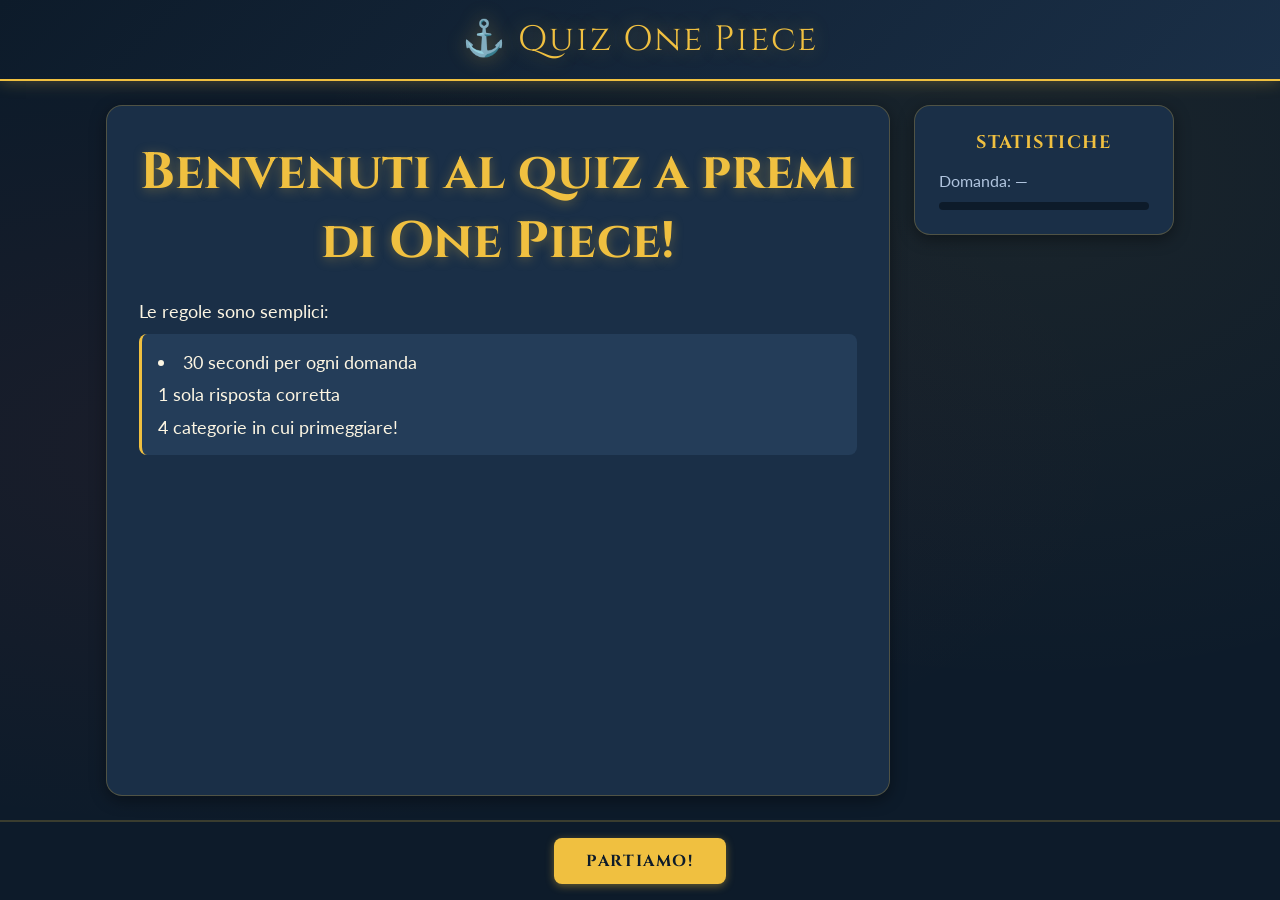
<file: index.html>
<!DOCTYPE html>
<html lang="it">
<head>
    <meta charset="UTF-8">
    <meta name="viewport" content="width=device-width, initial-scale=1.0">
    <title>Quiz One Piece</title>
    <link rel="preconnect" href="https://fonts.googleapis.com">
    <link rel="preconnect" href="https://fonts.gstatic.com" crossorigin>
    <link href="https://fonts.googleapis.com/css2?family=Cinzel:wght@400;700&family=Lato:wght@300;400;700&display=swap" rel="stylesheet">
    <link rel="stylesheet" href="sources/Interactive-Educational-Quiz.css">
    <script src="sources/Interactive-Educational-Quiz.js" defer></script>
    <link rel="icon" href="data:image/svg+xml,<svg xmlns=%22http://www.w3.org/2000/svg%22 viewBox=%220 0 100 100%22><text y=%22.9em%22 font-size=%2290%22>&#9875;</text></svg>">
</head>
<body onload="Init()">
<header id="header">
  <span class="quiz-title">⚓ Quiz One Piece</span>
</header>
<div class="content-area">
  <main id="main"></main>
  <aside id="aside">
    <h3>Statistiche</h3>
    <p id="stat-domanda" style="color:var(--color-text-dim);font-size:var(--text-sm)">Domanda: —</p>
    <div class="score-bar">
      <div class="score-fill" id="progress-fill" style="width:0%"></div>
    </div>
  </aside>
</div>
<footer id="footer"></footer>
</body>
</html>
</file>
<file: sources/Interactive-Educational-Quiz.css>
:root {
  --color-navy:        #0d1b2a;
  --color-navy-mid:    #1a2f47;
  --color-navy-light:  #243d59;
  --color-red:         #c0392b;
  --color-red-hover:   #e74c3c;
  --color-gold:        #f0c040;
  --color-gold-hover:  #f5d060;
  --color-text:        #fdf6e3;
  --color-text-dim:    #b0c4de;
  --color-border:      rgba(240, 192, 64, 0.25);

  --font-display: 'Cinzel', 'Georgia', serif;
  --font-body:    'Lato', 'Helvetica Neue', sans-serif;

  --space-2:  0.5rem;
  --space-3:  0.75rem;
  --space-4:  1rem;
  --space-6:  1.5rem;
  --space-8:  2rem;

  --text-xs:   clamp(0.75rem,  0.7rem  + 0.25vw, 0.875rem);
  --text-sm:   clamp(0.875rem, 0.8rem  + 0.35vw, 1rem);
  --text-base: clamp(1rem,     0.95rem + 0.25vw, 1.125rem);
  --text-lg:   clamp(1.125rem, 1rem    + 0.75vw, 1.5rem);
  --text-xl:   clamp(1.5rem,   1.2rem  + 1.25vw, 2.25rem);
  --text-2xl:  clamp(2rem,     1.2rem  + 2.5vw,  3.5rem);

  --radius-sm: 0.375rem;
  --radius-md: 0.5rem;
  --radius-lg: 0.75rem;
  --radius-xl: 1rem;

  --shadow-gold: 0 0 16px rgba(240, 192, 64, 0.3);
  --shadow-card: 0 4px 16px rgba(0, 0, 0, 0.4);
  --transition: 180ms cubic-bezier(0.16, 1, 0.3, 1);
}

*, *::before, *::after { box-sizing: border-box; margin: 0; padding: 0; }

html { -webkit-font-smoothing: antialiased; text-rendering: optimizeLegibility; scroll-behavior: smooth; }

body {
  min-height: 100dvh;
  display: flex;
  flex-direction: column;
  font-family: var(--font-body);
  font-size: var(--text-base);
  color: var(--color-text);
  background-color: var(--color-navy);
  background-image:
    radial-gradient(ellipse at 20% 50%, rgba(192, 57, 43, 0.08) 0%, transparent 60%),
    radial-gradient(ellipse at 80% 20%, rgba(240, 192, 64, 0.06) 0%, transparent 50%);
}


.content-area {
  display: grid;
  grid-template-columns: 1fr 260px;
  gap: var(--space-6);
  max-width: 1100px;
  margin: 0 auto;
  padding: var(--space-6) var(--space-4);
  width: 100%;
  flex: 1;
}

@media (max-width: 768px) {
  .content-area { grid-template-columns: 1fr; }
  aside { order: -1; }
}


#header {
  background: linear-gradient(135deg, var(--color-navy) 0%, var(--color-navy-mid) 100%);
  border-bottom: 2px solid var(--color-gold);
  padding: var(--space-4) var(--space-8);
  text-align: center;
  box-shadow: var(--shadow-gold);
}

.quiz-title {
  font-family: var(--font-display);
  font-size: var(--text-xl);
  color: var(--color-gold);
  letter-spacing: 0.05em;
  text-shadow: 0 0 20px rgba(240, 192, 64, 0.4);
}


#main {
  background: var(--color-navy-mid);
  border-radius: var(--radius-xl);
  border: 1px solid var(--color-border);
  padding: var(--space-8);
  box-shadow: var(--shadow-card);
  min-height: 320px;
}

#landing h1 {
  font-family: var(--font-display);
  font-size: var(--text-2xl);
  color: var(--color-gold);
  text-align: center;
  margin-bottom: var(--space-6);
  text-shadow: 0 2px 12px rgba(240, 192, 64, 0.35);
}

#landing ul { list-style: none; }

#landing li {
  background: var(--color-navy-light);
  border-left: 3px solid var(--color-gold);
  border-radius: var(--radius-md);
  padding: var(--space-3) var(--space-4);
  margin-top: var(--space-3);
  line-height: 1.8;
  color: var(--color-text);
}

#main h2 {
  font-family: var(--font-display);
  font-size: var(--text-lg);
  color: var(--color-gold);
  margin-bottom: var(--space-6);
  line-height: 1.4;
  border-bottom: 1px solid var(--color-border);
  padding-bottom: var(--space-3);
}


#quesito {
  display: flex;
  flex-direction: column;
  gap: var(--space-2);
}

#quesito input[type="radio"] {
  position: absolute;
  opacity: 0;
  width: 0;
  height: 0;
}

#quesito label {
  display: block;
  padding: var(--space-3) var(--space-6);
  background: var(--color-navy-light);
  border: 1px solid var(--color-border);
  border-radius: var(--radius-md);
  cursor: pointer;
  font-size: var(--text-base);
  color: var(--color-text);
  transition: background var(--transition), border-color var(--transition), transform var(--transition);
  user-select: none;
}

#quesito label:hover {
  background: rgba(240, 192, 64, 0.1);
  border-color: var(--color-gold);
  transform: translateX(4px);
}

#quesito input[type="radio"]:checked + label {
  background: rgba(192, 57, 43, 0.25);
  border-color: var(--color-red-hover);
}

#quesito input[type="radio"]:disabled + label {
  opacity: 0.65;
  cursor: not-allowed;
  transform: none;
}


#aside {
  background: var(--color-navy-mid);
  border-radius: var(--radius-xl);
  border: 1px solid var(--color-border);
  padding: var(--space-6);
  box-shadow: var(--shadow-card);
  align-self: start;
}

#aside h3 {
  font-family: var(--font-display);
  font-size: var(--text-base);
  color: var(--color-gold);
  letter-spacing: 0.08em;
  margin-bottom: var(--space-4);
  text-align: center;
  text-transform: uppercase;
}

.score-bar {
  height: 8px;
  background: var(--color-navy);
  border-radius: 9999px;
  overflow: hidden;
  margin-top: var(--space-3);
}

.score-fill {
  height: 100%;
  background: linear-gradient(90deg, var(--color-red), var(--color-gold));
  border-radius: inherit;
  transition: width 0.4s ease;
}


#footer {
  background: var(--color-navy);
  border-top: 2px solid rgba(240, 192, 64, 0.2);
  padding: var(--space-4) var(--space-8);
  display: flex;
  align-items: center;
  justify-content: center;
  gap: var(--space-4);
  min-height: 64px;
}

#footer button {
  font-family: var(--font-display);
  font-size: var(--text-sm);
  font-weight: 700;
  letter-spacing: 0.1em;
  text-transform: uppercase;
  color: var(--color-navy);
  background: var(--color-gold);
  border: none;
  border-radius: var(--radius-md);
  padding: var(--space-3) var(--space-8);
  cursor: pointer;
  box-shadow: 0 2px 8px rgba(240, 192, 64, 0.4);
  transition: background var(--transition), transform var(--transition), box-shadow var(--transition);
  min-width: 44px;
  min-height: 44px;
}

#footer button:hover {
  background: var(--color-gold-hover);
  transform: translateY(-2px);
  box-shadow: var(--shadow-gold);
}

#footer button:active {
  transform: translateY(0);
  box-shadow: none;
}


.feedback {
  display: inline-block;
  padding: var(--space-2) var(--space-6);
  border-radius: var(--radius-md);
  font-size: var(--text-sm);
  font-weight: 600;
  animation: fadeIn 0.2s ease;
}

.feedback.corretto {
  background: rgba(39, 174, 96, 0.2);
  border: 1px solid rgba(39, 174, 96, 0.5);
  color: #2ecc71;
}

.feedback.sbagliato {
  background: rgba(192, 57, 43, 0.2);
  border: 1px solid rgba(192, 57, 43, 0.5);
  color: var(--color-red-hover);
}

@keyframes fadeIn {
  from { opacity: 0; transform: translateY(4px); }
  to   { opacity: 1; transform: translateY(0); }
}

:focus-visible {
  outline: 2px solid var(--color-gold);
  outline-offset: 3px;
  border-radius: var(--radius-sm);
}

@media (prefers-reduced-motion: reduce) {
  *, *::before, *::after {
    animation-duration: 0.01ms !important;
    transition-duration: 0.01ms !important;
  }
}
</file>
